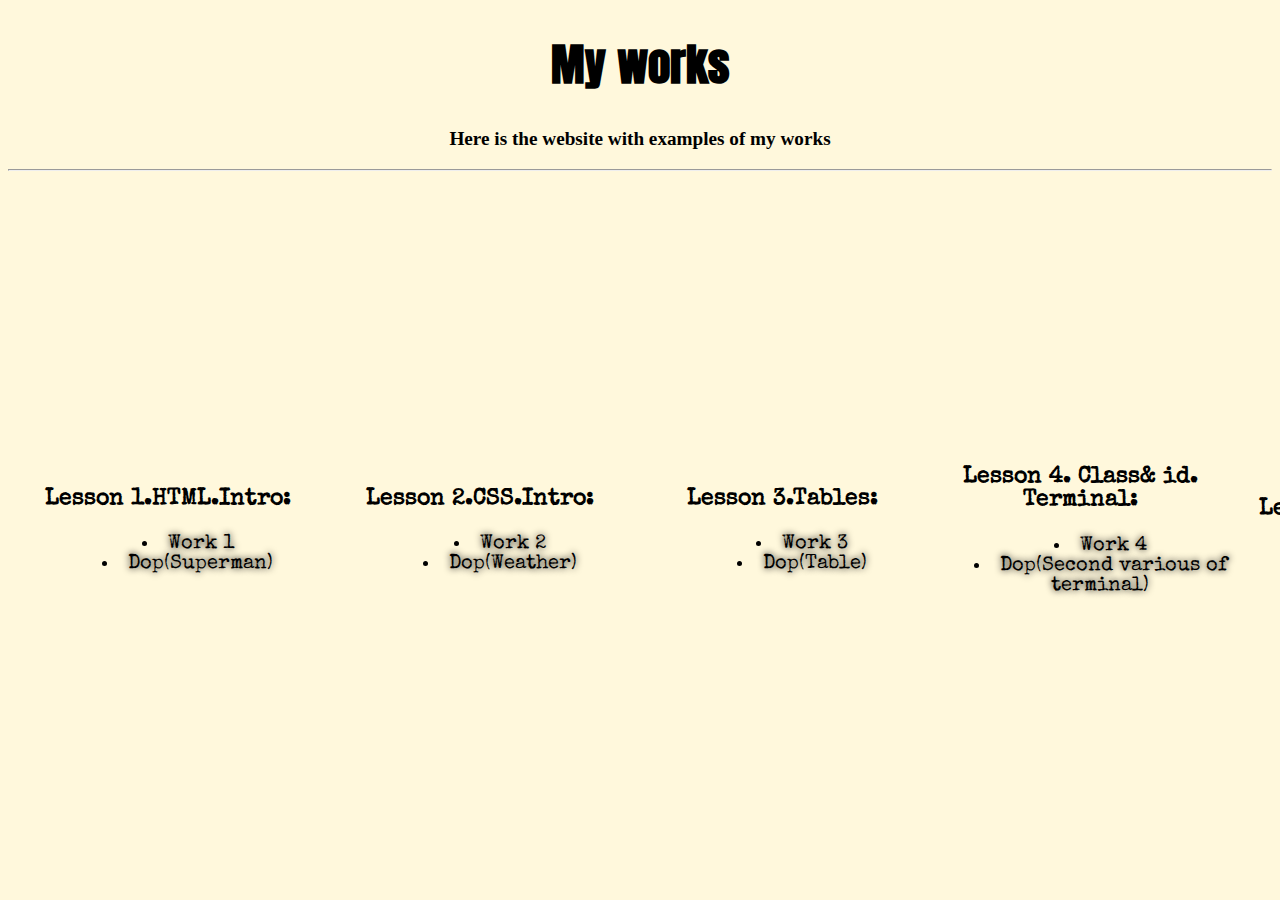
<file: index.html>
<!DOCTYPE html>
<html lang="en">
<head>
    <meta charset="UTF-8">
    <meta http-equiv="X-UA-Compatible" content="IE=edge">
    <meta name="viewport" content="width=device-width, initial-scale=1.0">
    <link rel="stylesheet" href="./style.css">
    <title>My work</title>
</head>
<body>
<h1 align="center" class="name">My works</h1>
<b><p align="center" class="name1">Here is the website with examples of my works</p></b>
<hr>
<table>
    <tr class="block">
        <td> <h3>Lesson 1.HTML.Intro: </h3> 
            <ul>
                <li><a href="./HTML INTRO/index.html" target="_blank">Work 1</a></li>
<li> <a href="./Ratushnyi Artem_dop/index.html" target="_blank">Dop(Superman)</li></a>
            </ul>  </td>
        <td> <h3>Lesson 2.CSS.Intro:</h3>  <ul>
            <li><a href="./CSS INTRO/index.html" target="_blank">Work 2</a></li>
            <li><a href="./Ratushnyi Artem_dop2/index.html" target="_blank">Dop(Weather) </li></a>

        </ul></td>
        <td> <h3>Lesson 3.Tables:</h3>  <ul>
            <li><a href="./TABLE INTRO/index1.html" target="_blank">Work 3</a></li> 
<li><a href="./Ratushnyi Artem_dop1/index.html" target="_blank">Dop(Table)</a>
        </ul></td>
        <td> <h3>Lesson 4. Class& id. Terminal:</h3> <ul>
            <li><a href="./Portfolio/index.html" target="_blank">Work 4</a></li>
            <li><a href="./table/index.html" target="_blank">Dop(Second various of terminal)</li></a>

        </ul> 
         </td>
         <td> <h3>Lesson 5. Command:</h3>
              <ul>
                 <li><a href="./job_1/index.html" target="_blank">Work 5</a></li>
             </ul>
         </td>
    </tr>
</table>
  
</body>
</html>
</file>
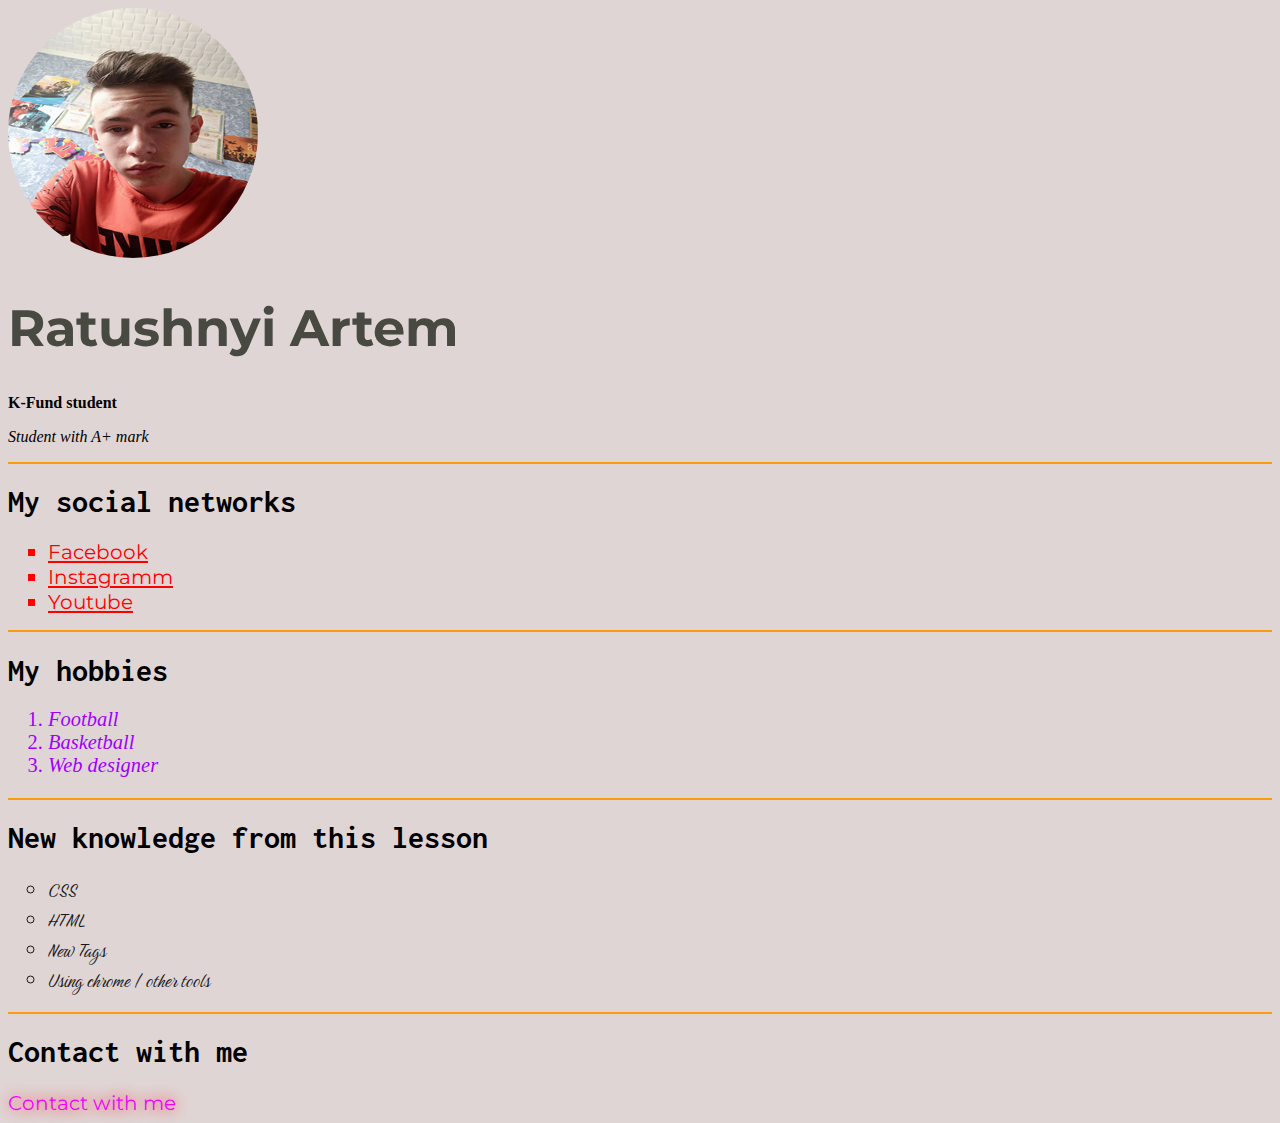
<file: CSS INTRO/index.html>
<!DOCTYPE html>
<html lang="en">
<head>
    <meta charset="UTF-8">
    <meta http-equiv="X-UA-Compatible" content="IE=edge">
    <meta name="viewport" content="width=f, initial-scale=1.0">
    <link rel="preconnect" href="https://fonts.googleapis.com">
<link rel="preconnect" href="https://fonts.gstatic.com" crossorigin>
<link href="https://fonts.googleapis.com/css2?family=Montserrat:ital@1&display=swap" rel="stylesheet">
    <link rel="stylesheet" href="./style.css">
    <title>Lesson2</title>
</head>
<body>
<img  src="image/Без имени-7.jpg" alt="">
<h1 class="name">Ratushnyi Artem</h1>
<b>K-Fund student<p></b></p>
<em>Student with A+ mark<p></em></p>
<hr>
<h1 class="name2">My social networks</h1>
<ul type="square">
<a href="https://www.facebook.com/profile.php?id=100009076446295" target="_blank"><li>Facebook</li></a>
<a href="https://www.instagram.com/artem_ratushny17/?hl=ru" target="_blank"><li>Instagramm</li></a>
<a href="https://www.youtube.com/channel/UCEVa6feKp5A8rQ0x9EsjMxQ" target="_blank"><li>Youtube</li></a>
</ul>
<hr>
<h1 class="name2">My hobbies</h1>
<ol>
    <em><li>Football</em></li>
    <em><li>Basketball</em></li>
    <em><li>Web designer</em></li>
</ol>
<hr>
<h1 class="name2">New knowledge from this lesson</h1>
<ul type="circle">
 <li class="front">CSS</li> 
 <li class="front">HTML</li>
 <li class="front">New Tags</li>
 <li class="front">Using chrome / other tools</li> 
</ul>
<hr>
<h1 class="name2">Contact with me</h1>
<a class="inst" href="https://t.me/artem_ratushny17" target="_blank">Contact with me</a>

</body>
</html>
</file>
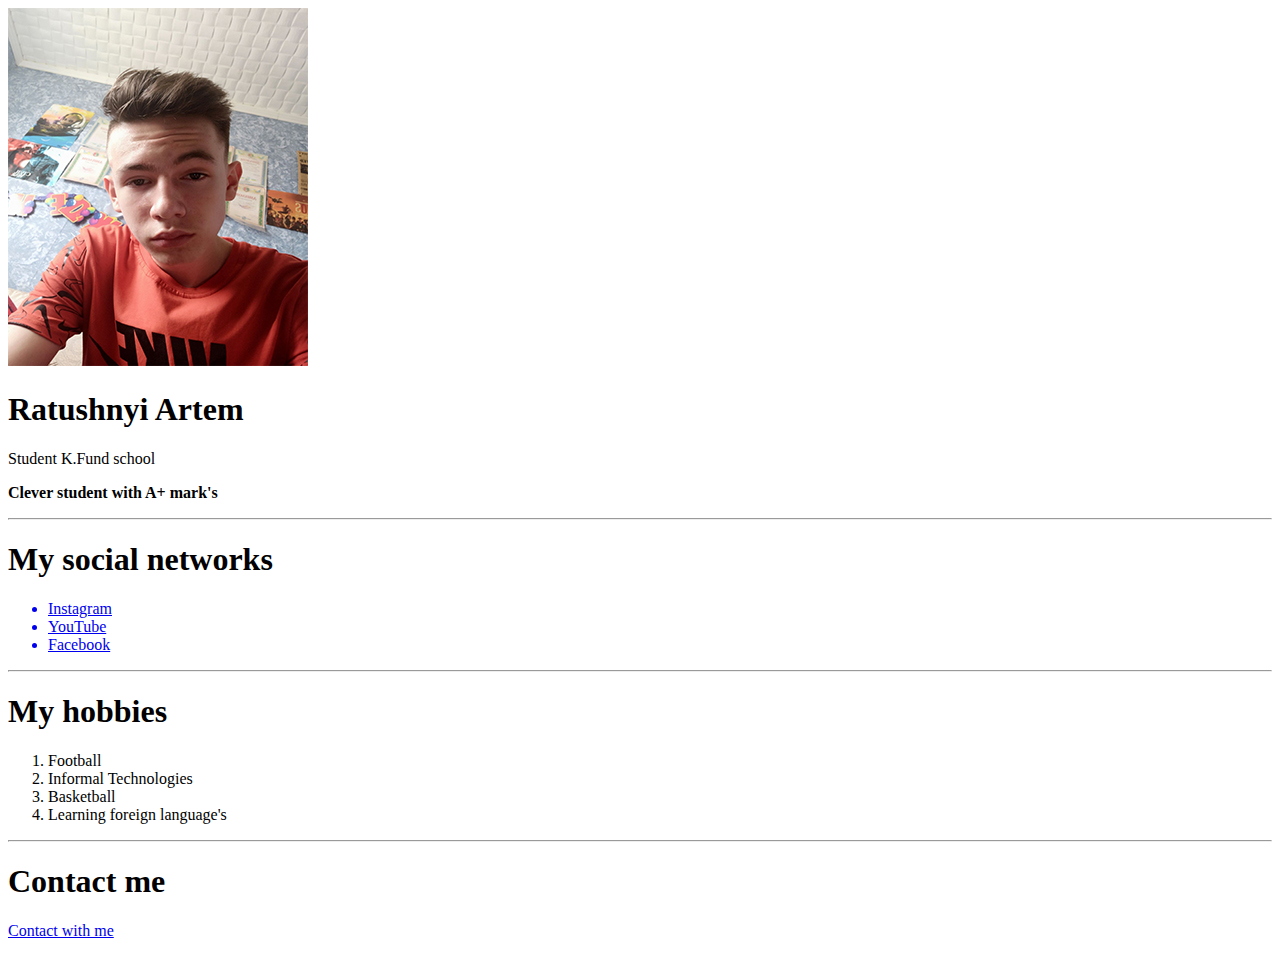
<file: HTML INTRO/index.html>
<!DOCTYPE html>
<html lang="en">
<head>
    <meta charset="UTF-8">
    <meta http-equiv="X-UA-Compatible" content="IE=edge">
    <meta name="viewport" content="width=device-width, initial-scale=1.0">
    <link rel="stylesheet" href="">
    <title>Lesson 1</title>
</head>
<body>
<img src="image/Без имени-7.jpg" alt="">
<h1>Ratushnyi Artem</h1> 
<p>Student K.Fund school</p>
<p><b>Clever student with A+ mark's</b></p>
<hr>
<b><h1>My social networks</h1></b>
<ul>
<a href="https://www.instagram.com/artem_ratushny17/?hl=ru"><li>Instagram</li></a>
<a href="https://www.youtube.com/channel/UCEVa6feKp5A8rQ0x9EsjMxQ"><li>YouTube</li></a>
<a href="https://www.facebook.com/profile.php?id=100009076446295"><li>Facebook</li></a>
</ul>
<hr>
<h1>My hobbies</h1>
<ol>
<li>Football</li>
<li>Informal Technologies</li>
<li>Basketball</li>
<li>Learning foreign language's</li>
</ol>
<hr>
<h1>Contact me</h1>
<a href="https://t.me/artem_ratushny17"><p>Contact with me</p></a>
</body>
</html>
</file>
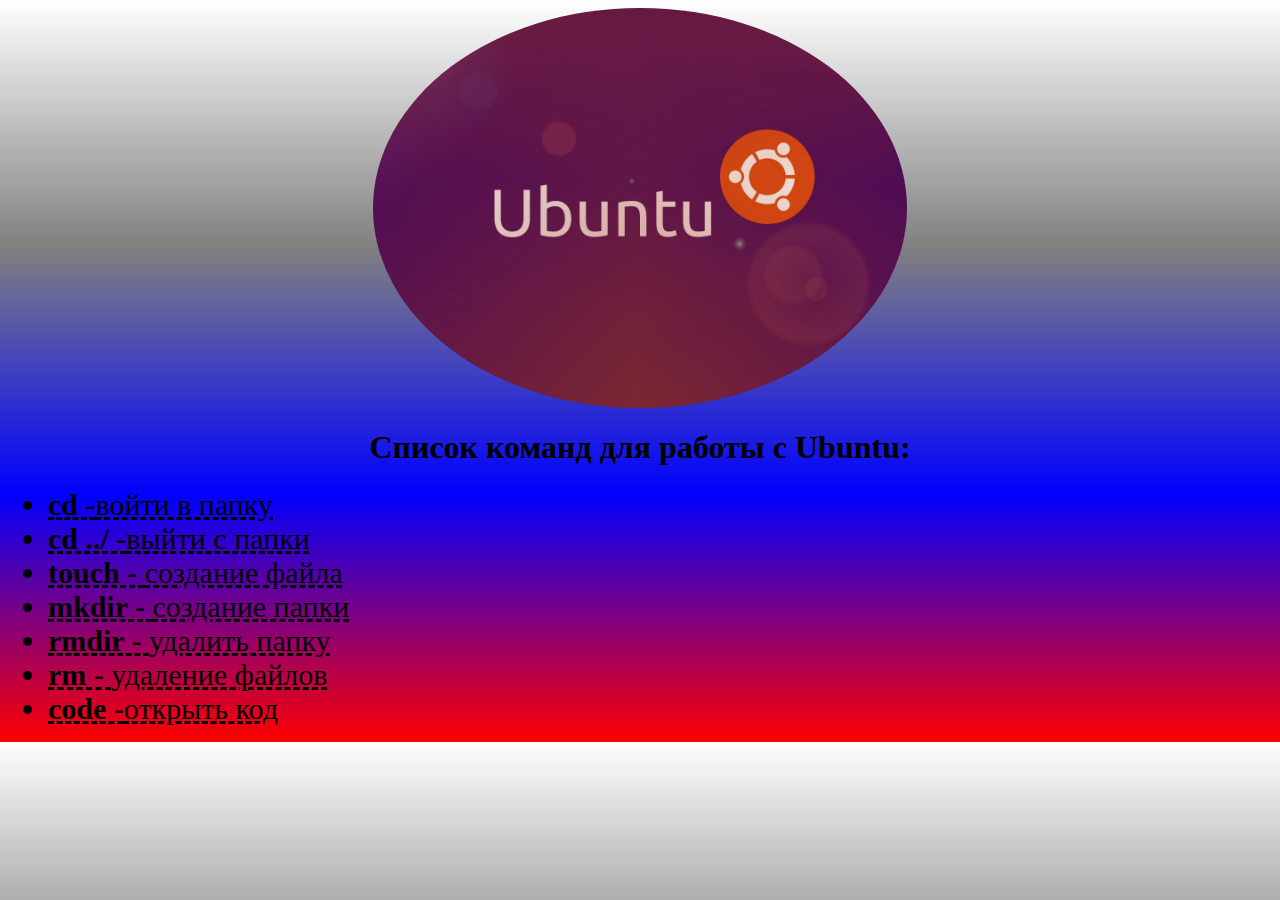
<file: job_1/index.html>
<!DOCTYPE html>
<html lang="en">
<head>
    <meta charset="UTF-8">
    <meta http-equiv="X-UA-Compatible" content="IE=edge">
    <meta name="viewport" content="width=device-width, initial-scale=1.0">
    <link rel="stylesheet" href="./style.css">
    <link rel="icon" href="./image/Tux.svg.png">
    <title>Document</title>
</head>
<body>
   <img align="center" src="./image/ubuntu.jpg" alt=""> 
<h1 align=center>Список команд для работы с Ubuntu:</h1>
<ul>
    <li><b>cd -</b>войти в папку</li>
    <li><b>cd ../ -</b>выйти с папки</li>
    <li><b>touch - </b>создание файла</li>
    <li><b> mkdir - </b>создание папки</li>
    <li><b>rmdir - </b>удалить папку</li>
    <li><b>rm - </b>удаление файлов</li>
    <li><b>code -</b>открыть код</li>
</ul>
</body>
</html>
</file>
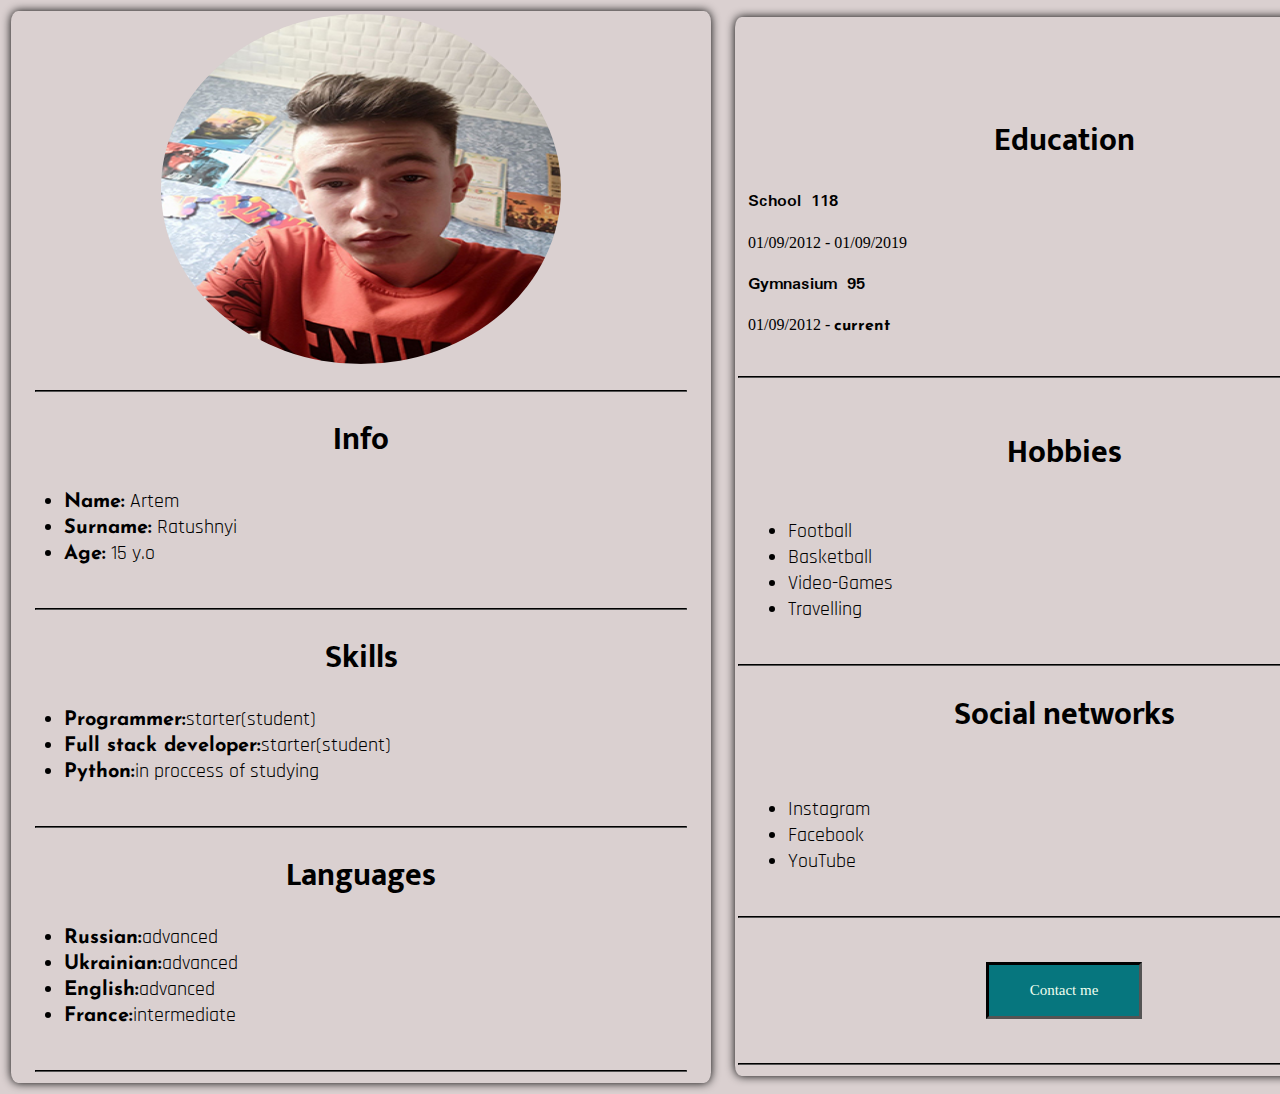
<file: Portfolio/index.html>
<!DOCTYPE html>
<html lang="en">
<head>
    <meta charset="UTF-8">
    <meta http-equiv="X-UA-Compatible" content="IE=edge">
    <meta name="viewport" content="width=device-width, initial-scale=1.0">
    <link rel="stylesheet" href="./style.css">
    <title>Document</title>
</head>
<body>
<table border="0">
<tr rowspan="4">
    <td>
<table border="2" class="start"> 
    <tr>

 
<td class="trc">
<img align="center" src="./Image/Без имени-7.jpg" alt="">
<br>
<hr>



    
        <h1 align="center">Info</h1>
<ul>
<li><b>Name:</b> Artem</li>
<li><b>Surname:</b> Ratushnyi</li>
<li><b>Age:</b> 15 y.o</li>
                        </ul>
                        <br>
                        <hr>
    


                        
                          
                                 <h1 align="center">Skills</h1>
                        <ul>
                         <li><b>Programmer:</b>starter(student)</li>
                        <li><b>Full stack developer:</b>starter(student)</li>
                        <li><b>Python:</b>in proccess of studying</li>
                        </ul>
                        <br>
                        <hr>
                            
                        
                        
                            
                                <h1 align="center">Languages</h1>
                        <ul>
                        <li><b>Russian:</b>advanced</li>
                        <li><b>Ukrainian:</b>advanced</li>
                        <li><b>English:</b>advanced</li>
                        <li><b>France:</b>intermediate</li>
                        </ul>
                        <br>
                        <hr>
                    
                            
                        </td>
                           </tr>
                       
                        
                        
                        
                        
                        

                        
              
                        
                    </tr>
                </table>
            </td>
            <td>
                <table border="2" class="end">
                    <tr>
                        <td class="find">
                            <br>
                            <br>
                            <br>
                            <br>
                            
                            <h1 align="center" class="front">Education</h1>
<h3>School 118</h3>
 <p class="date">01/09/2012 - 01/09/2019</p>
<h3>Gymnasium 95</h3>
<p class="date">01/09/2012 - <b>current</b></p>
<br>
<hr>
<br>
<h1 align="center">Hobbies</h1>
<ul>
    <br>
    <li>Football</li>
    <li>Basketball</li>
    <li>Video-Games</li>
    <li>Travelling</li>
</ul>
<br>
<hr>
<h1 align="center">Social networks</h1>
<br>
<ul>
    <li>Instagram</li>
    <li>Facebook</li>
    <li>YouTube</li>
</ul>
<br>
<hr>
<br>
<br>
<a href="https://t.me/artem_ratushny17" target="_blank" class="gog"><p>Contact me</p></a>
<br>
<br>
 <hr>                           
                        </td>
                    </tr>
                </table>
            </td>
        </tr>
    </table>
</body>
</html>
</file>
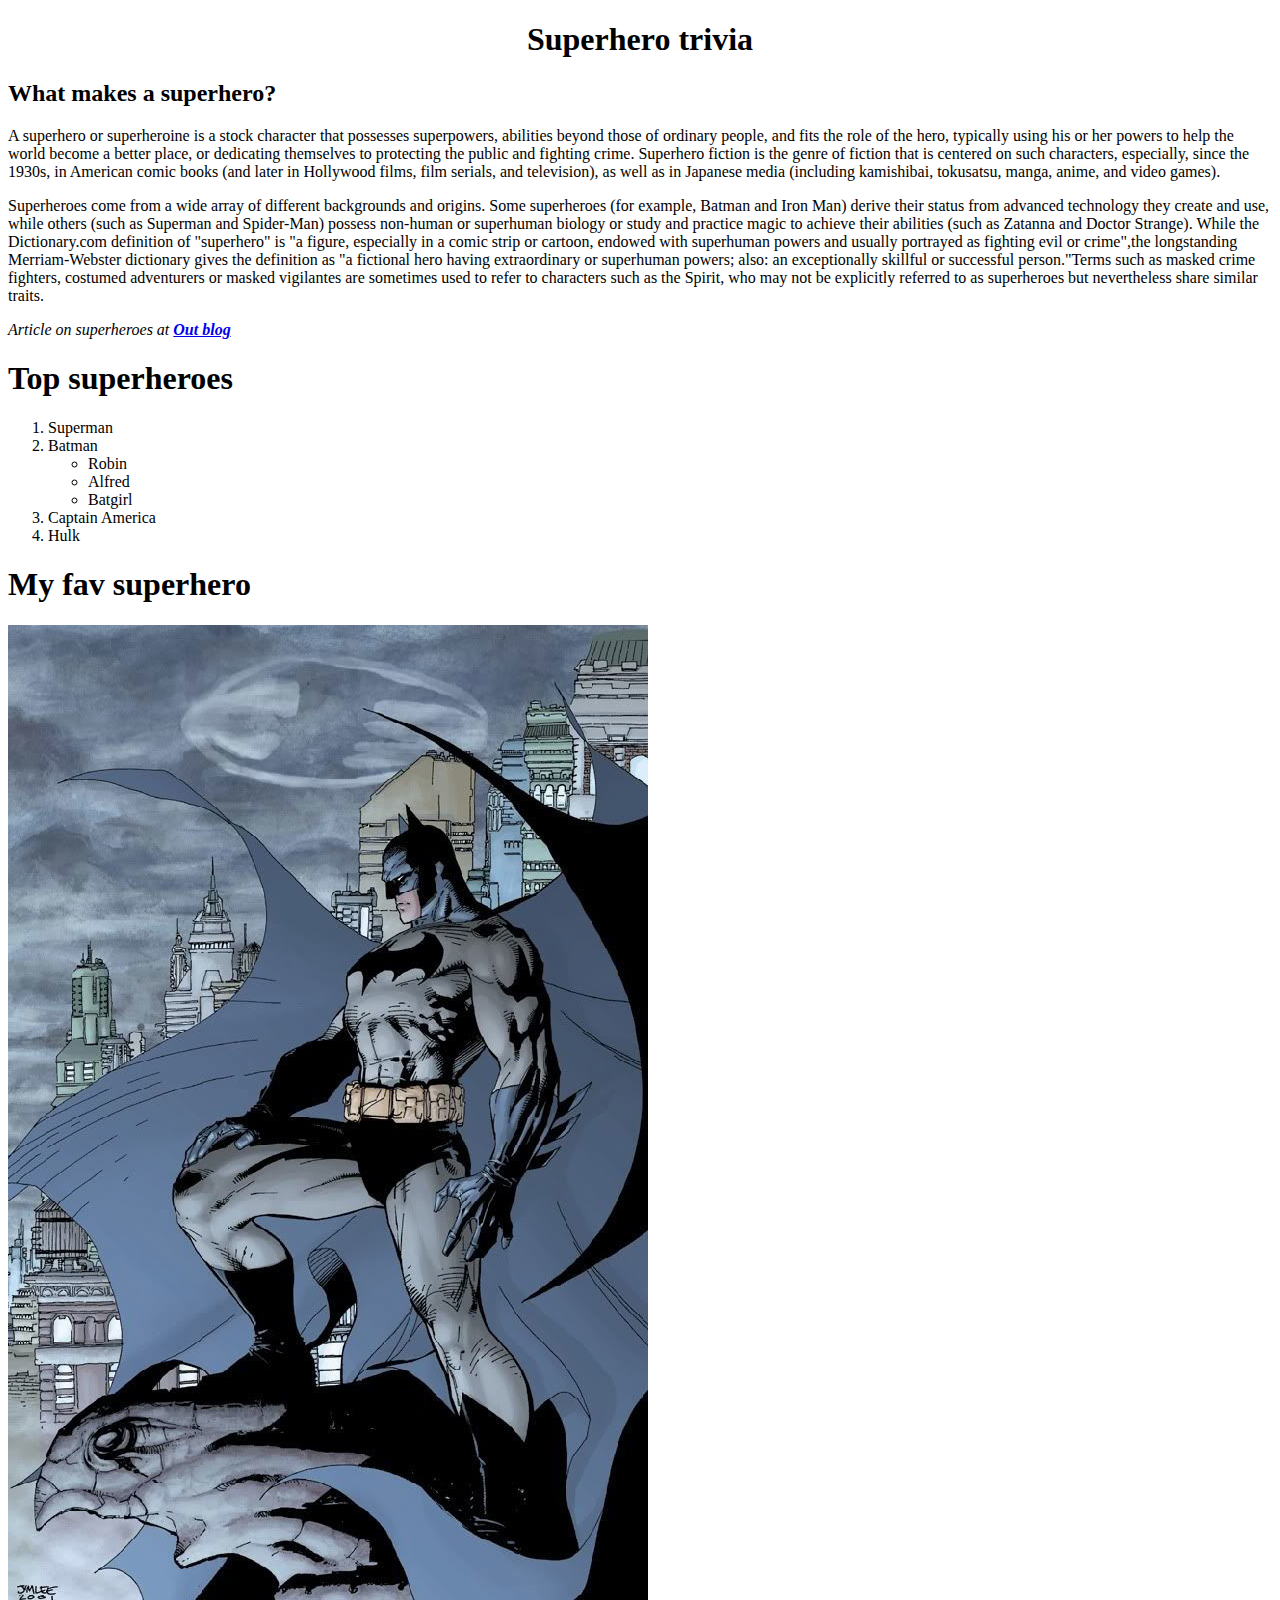
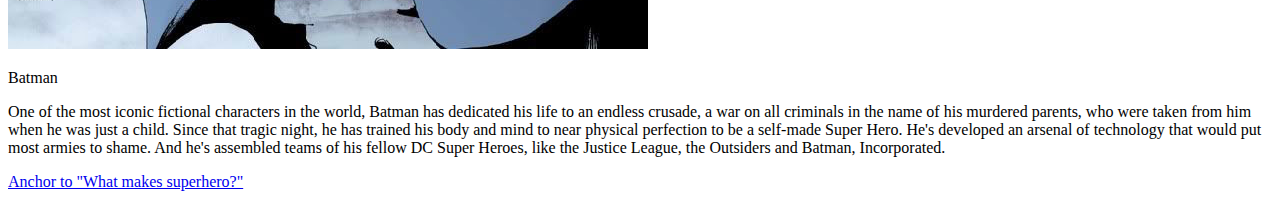
<file: Ratushnyi Artem_dop/index.html>
<!DOCTYPE html>
<html lang="en">
<head>
    <meta charset="UTF-8">
    <meta http-equiv="X-UA-Compatible" content="IE=edge">
    <meta name="viewport" content="width=device-width, initial-scale=1.0">
    <title>Dop1</title>
</head>
<body>
<h1 align="center">Superhero trivia</h1>
<h2>What makes a superhero?</h2>
<p>A superhero or superheroine is a stock character that possesses superpowers, abilities beyond those of ordinary people, and fits the role of the hero, typically using his or her powers to help the world become a better place, or dedicating themselves to protecting the public and fighting crime. Superhero fiction is the genre of fiction that is centered on such characters, especially, since the 1930s, in American comic books (and later in Hollywood films, film serials, and television), as well as in Japanese media (including kamishibai, tokusatsu, manga, anime, and video games).</p>
<p>Superheroes come from a wide array of different backgrounds and origins. Some superheroes (for example, Batman and Iron Man) derive their status from advanced technology they create and use, while others (such as Superman and Spider-Man) possess non-human or superhuman biology or study and practice magic to achieve their abilities (such as Zatanna and Doctor Strange). While the Dictionary.com definition of "superhero" is "a figure, especially in a comic strip or cartoon, endowed with superhuman powers and usually portrayed as fighting evil or crime",the longstanding Merriam-Webster dictionary gives the definition as "a fictional hero having extraordinary or superhuman powers; also: an exceptionally skillful or successful person."Terms such as masked crime fighters, costumed adventurers or masked vigilantes are sometimes used to refer to characters such as the Spirit, who may not be explicitly referred to as superheroes but nevertheless share similar traits.</p>
<p><em>Article on superheroes at <a href="https://en.wikipedia.org/wiki/Superhero"><b>Out blog</b> </em></a></p>
<h1>Top superheroes</h1>
<ol>
<li>Superman</li>
<li>Batman</li><ul>
<li>Robin</li>
<li>Alfred</li>
<li>Batgirl</li>    
</ul>
<li>Captain America</li>
<li>Hulk</li>
</ol>
<h1>My fav superhero</h1>
<img src="./image/Batman_Jim_Lee.jpg" alt="">
<p>Batman</p>
<p>One of the most iconic fictional characters in the world, Batman has dedicated his life to an endless crusade, a war on all criminals in the name of his murdered parents, who were taken from him when he was just a child. Since that tragic night, he has trained his body and mind to near physical perfection to be a self-made Super Hero. He's developed an arsenal of technology that would put most armies to shame. And he's assembled teams of his fellow DC Super Heroes, like the Justice League, the Outsiders and Batman, Incorporated.</p>
<p><a href="https://www.dccomics.com/characters/batman">Anchor to "What makes superhero?"</a></p>
</body>
</html>
</file>
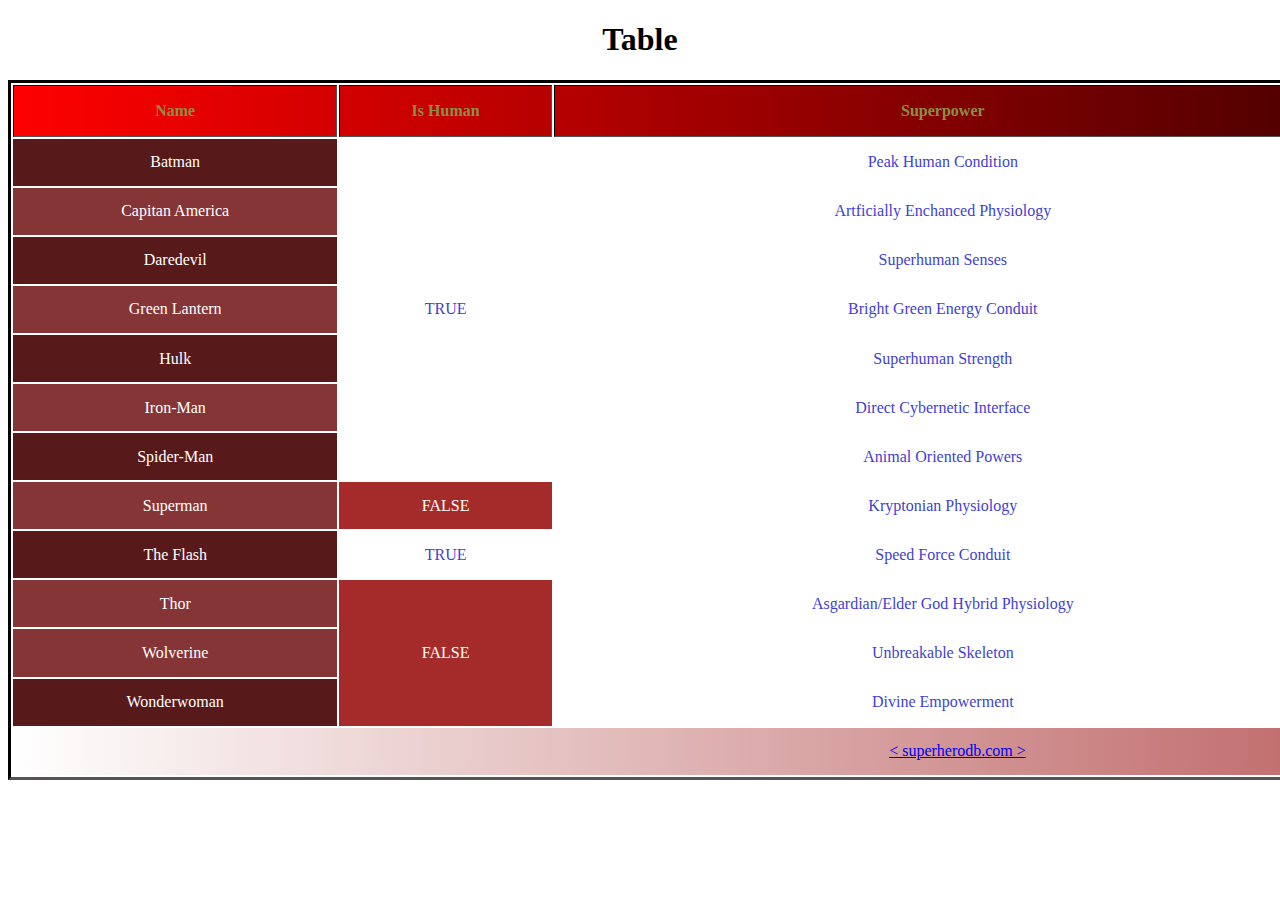
<file: Ratushnyi Artem_dop1/index.html>
<!DOCTYPE html>
<html lang="en">
<head>
    <meta charset="UTF-8">
    <meta http-equiv="X-UA-Compatible" content="IE=edge">
    <meta name="viewport" content="width=device-width, initial-scale=1.0">
    <title>Table</title>
    <link rel="stylesheet" href="./style.css">
</head>
<body>
<h1 align="center">Table</h1>
<table border="2">
<tr class="head">
    <th>Name</th>
    <th>Is Human</th>
    <th>Superpower</th>
    <th>Intelligence</th>
    <th>Strength</th>
    <th>Speed</th>
</tr>
<tr>
<td class="name">Batman</td>
<td rowspan="7">TRUE</td>
<td>Peak Human Condition</td>
<td class="fail">100</td>
<td>30</td>
<td>25</td>
</tr>
<tr>
<td class="name1">Capitan America</td>
<td>Artficially Enchanced Physiology</td>
<td>90</td>
<td>35</td>
<td>45</td>
</tr>
<tr>
<td class="name">Daredevil</td>
<td>Superhuman Senses</td>
<td>90</td>
<td>15</td>
<td>35</td>
</tr>
<tr>
<td class="name1">Green Lantern</td>
<td>Bright Green Energy Conduit</td>
<td>80</td>
<td class="fail">100</td>
<td class="fail">100</td>
</tr>
<tr>
<td class="name">Hulk</td>
<td>Superhuman Strength</td>
<td>60</td>
<td class="fail">100</td>
<td>85</td>
</tr>
<tr>
<td class="name1">Iron-Man</td>
<td>Direct Cybernetic Interface</td>
<td class="fail">100</td>
<td>85</td>
<td>70</td>
</tr>
<tr>
<td class="name">Spider-Man</td>
<td>Animal Oriented Powers</td>
<td>95</td>
<td>55</td>
<td>65</td>
</tr>
<tr>
<td class="name1">Superman</td>
<td class="fail">FALSE</td>
<td>Kryptonian Physiology</td>
<td>95</td>
<td class="fail">100</td>
<td class="fail">100</td>
</tr>
<tr>
<td class="name">The Flash</td>
<td>TRUE</td>
<td>Speed Force Conduit</td>
<td>95</td>
<td>50</td>
<td class="fail">100</td>
</tr>
<tr>
<td class="name1">Thor</td>
<td rowspan="3" class="fail">FALSE</td>
<td>Asgardian/Elder God Hybrid Physiology</td>
<td>80</td>
<td class="fail">100</td>
<td class="fail">100</td>
</tr>
<tr>
<td class="name1">Wolverine</td>
<td>Unbreakable Skeleton</td>
<td>80</td>
<td>40</td>
<td>40</td>
</tr>
<tr>
<td class="name">Wonderwoman</td>
<td>Divine Empowerment</td>
<td>90</td>
<td class="fail">100</td>
<td class="fail">100</td>
</tr>
<tr>
    <td class="intro" colspan="9"> <a href="https://www.superherodb.com/" target="_blank"> < superherodb.com ></a>
    </td>
</tr>
</table>  
</body>
</html>
</file>
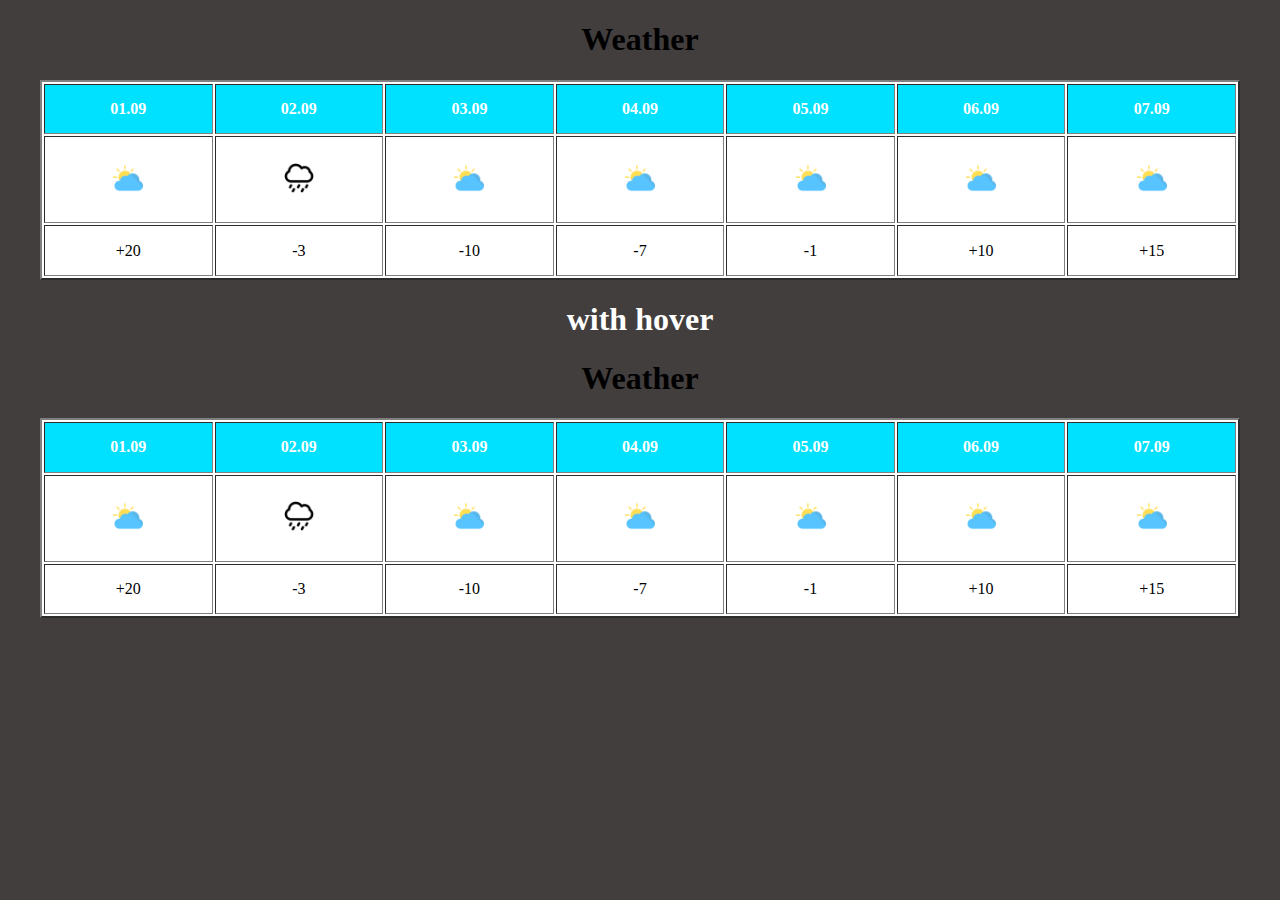
<file: Ratushnyi Artem_dop2/index.html>
<!DOCTYPE html>
<html lang="en">
<head>
    <meta charset="UTF-8">
    <meta http-equiv="X-UA-Compatible" content="IE=edge">
    <meta name="viewport" content="width=device-width, initial-scale=1.0">
    <title>Weather</title>
    <link rel="stylesheet" href="./style.css">
</head>
<body>
    <h1 align="center">Weather</h1>
    <table border="2">
        <tr>
        <th>01.09</th>
        <th>02.09</th>
        <th>03.09</th>
        <th>04.09</th>
        <th>05.09</th>
        <th>06.09</th>
        <th>07.09</th>    
        </tr>
        <tr>
            <td><img src="./Image/164806.png" alt=""></td>
            <td><img src="./Image/116251.png" alt=""></td>
            <td><img src="./Image/164806.png" alt=""></td>
            <td><img src="./Image/164806.png" alt=""></td>
            <td><img src="./Image/164806.png" alt=""></td>
            <td><img src="./Image/164806.png" alt=""></td>
            <td><img src="./Image/164806.png" alt=""></td>
        </tr>
        <tr>
            <td>+20</td>
            <td>-3</td>
            <td>-10</td>
            <td>-7</td>
            <td>-1</td>
            <td>+10</td>
            <td>+15</td>
        </tr>
    </table>
    <h1 align="center" class="new">with hover</h1>
    <h1 align="center">Weather</h1>
    <table border="2">
        <tr class="hover">
        <th>01.09</th>
        <th>02.09</th>
        <th>03.09</th>
        <th>04.09</th>
        <th>05.09</th>
        <th>06.09</th>
        <th>07.09</th>    
        </tr>
        <tr class="hover">
            <td><img src="./Image/164806.png" alt=""></td>
            <td><img src="./Image/116251.png" alt=""></td>
            <td><img src="./Image/164806.png" alt=""></td>
            <td><img src="./Image/164806.png" alt=""></td>
            <td class="img_5"><img src="./Image/164806.png" alt=""></td>
            <td><img src="./Image/164806.png" alt=""></td>
            <td><img src="./Image/164806.png" alt=""></td>
        </tr>
        <tr>
            <td>+20</td>
            <td>-3</td>
            <td>-10</td>
            <td>-7</td>
            <td>-1</td>
            <td>+10</td>
            <td>+15</td>
        </tr>
    </table>

</body>
</html>
</file>
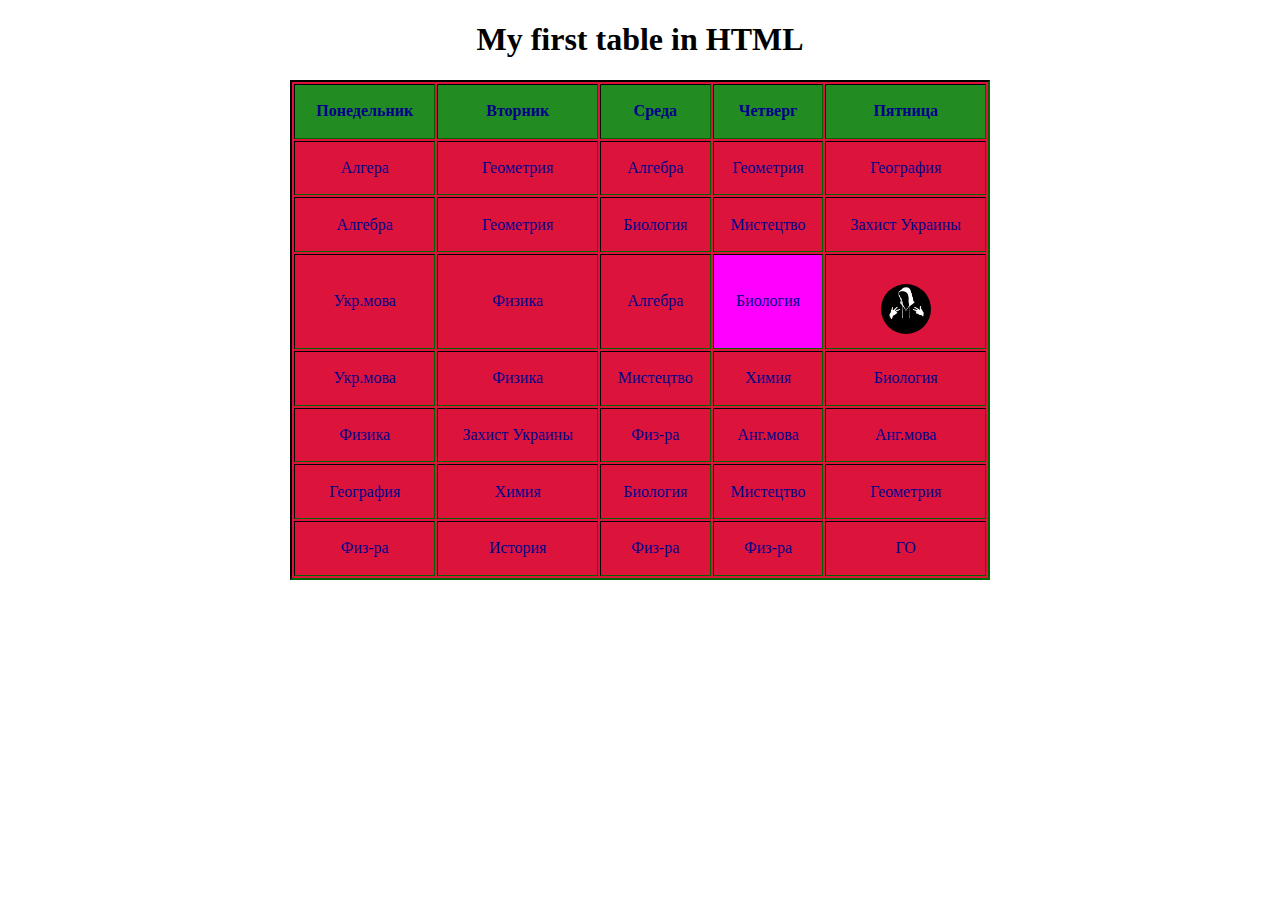
<file: TABLE INTRO/index.html>
<!DOCTYPE html>
<html lang="en">
<head>
    <meta charset="UTF-8">
    <meta http-equiv="X-UA-Compatible" content="IE=edge">
    <meta name="viewport" content="width=device-width, initial-scale=1.0">
    <title>Table</title>
    <link rel="stylesheet" href="./style.css">
</head>
<body> 
    <h1 align="center">My first table in HTML </h1>
    <table border="2">
        <tr class="head">
           <th>Понедельник</th>
           <th>Вторник</th>
           <th>Среда</th>
           <th>Четверг</th>
           <th>Пятница</th>
        </tr>
        

        
    <tr>
        <td>Алгера</td>
        <td>Геометрия</td>
        <td>Алгебра</td>
        <td>Геометрия</td>
        <td>География</td>
    </tr>
    <tr>
        <td>Алгебра</td>
        <td>Геометрия</td>
        <td>Биология</td>
        <td>Мистецтво</td>
        <td>Захист Украины</td>
    </tr>
    <tr>
        <td>Укр.мова</td>
        <td>Физика</td>
        <td>Алгебра</td>
        <td class="lesson">Биология</td>
        <td><img src="./image/avatarko_anonim.jpg" alt=""></td>
    </tr>
    <tr>
        <td>Укр.мова</td>
        <td>Физика</td>
        <td>Мистецтво</td>
        <td>Химия</td>
        <td>Биология</td>
    </tr>
    <tr>
        <td>Физика</td>
        <td>Захист Украины</td>
        <td>Физ-ра</td>
        <td>Анг.мова</td>
        <td>Анг.мова</td>
    </tr>
    <tr>
        <td>География</td>
        <td>Химия</td>
        <td>Биология</td>
        <td>Мистецтво</td>
        <td>Геометрия</td>
    </tr>
    <tr>
        <td>Физ-ра</td>
        <td>История</td>
        <td>Физ-ра</td>
        <td>Физ-ра</td>
        <td>ГО</td>
    </tr>
    </table>
    
</body>
</html>
</file>
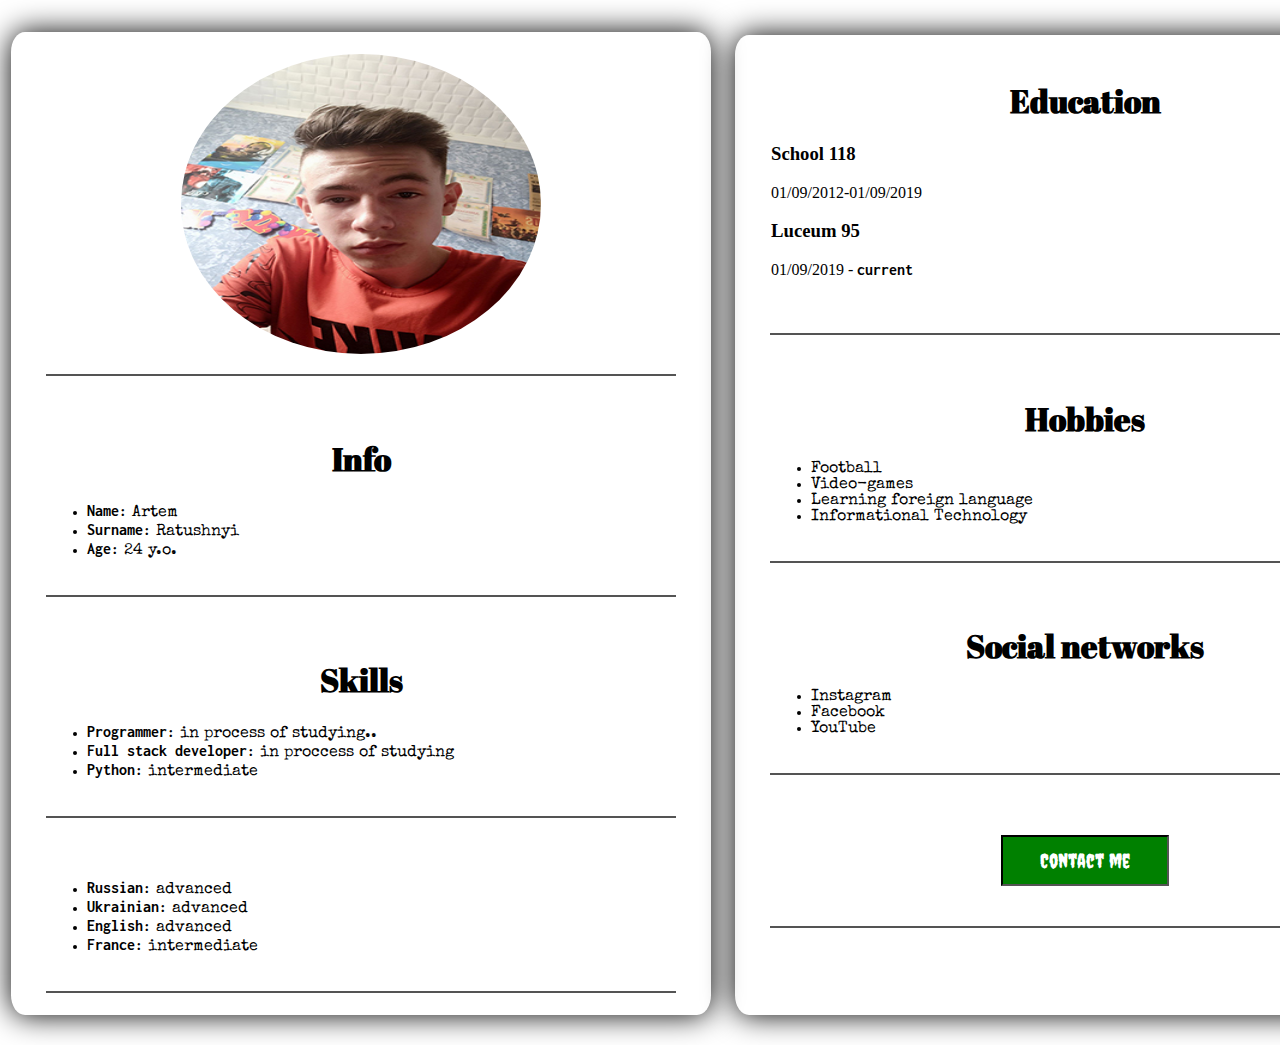
<file: table/index.html>
<!DOCTYPE html>
<html lang="en">
<head>
    <meta charset="UTF-8">
    <meta http-equiv="X-UA-Compatible" content="IE=edge">
    <meta name="viewport" content="width=device-width, initial-scale=1.0">
    <link rel="stylesheet" href="./style.css">
    <title>Document</title>
</head>
<body>
   <table class="fro">
       <tr>
           <td>
               
               <table border="2" class="crg"> 
                   <tr class="vov">
                       <td class="lol">
                           <img align="center" src="./image/Без имени-7.jpg" alt=""></td>
                   </tr>
                   <tr class="vov">
                       <td class="lol">
                        <h1 align="center">Info</h1>
                        <ul>
                            <li><b>Name:</b> Artem</li>
                            <li><b>Surname:</b> Ratushnyi</li>
                            <li><b>Age:</b> 24 y.o.</li>
                        </ul>
                       </td>
                   </tr>
                   <tr class="vov">
                       <td class="lol">
<h1 align="center">Skills</h1>
<ul>
    <li><b>Programmer:</b> in process of studying..</li>
    <li><b>Full stack developer:</b> in proccess of studying</li>
    <li><b>Python:</b> intermediate</li>
</ul>
                       </td>
                   </tr>
                   <tr class="vov">
                       <td class="lol">
<h1 align="center"></h1>
<ul>
    <li><b>Russian:</b> advanced</li>
<li><b>Ukrainian:</b> advanced</li>
<li><b>English:</b> advanced</li>
<li><b>France:</b> intermediate</li></ul>
                       </td>
                   </tr>
               </table>
           </td>
           <td>
               <table border="2" class="main">
                   
                   <tr class="vov">
                       
                       <td class="lol">
                           <h1 align="center">Education</h1>
                           <h3>School 118</h3>
                           <p>01/09/2012-01/09/2019</p>
                           <h3>Luceum 95</h3>
                           <p>01/09/2019 - <b>current</b></p>
<br>
                       </td>
                    </tr>
                  <tr class="vov"> 
                      <td class="lol">
<h1 align="center">Hobbies</h1>
<ul>
    <li>Football</li>
    <li>Video-games</li>
    <li>Learning foreign language</li>
    <li>Informational Technology</li>
</ul>
                  </td>
  
                  </tr>
                  <tr class="vov">
                      <td class="lol">
<h1 align="center">Social networks</h1>
<ul>
    <li> <a href="https://www.instagram.com/artem_ratushny17/?hl=ru" class="inter" target="_blank">Instagram</a> </li>
    <li> <a href="https://www.facebook.com/profile.php?id=100009076446295" class="inter" target="_blank">Facebook</a> </li>
    <li> <a href="https://www.youtube.com/channel/UCEVa6feKp5A8rQ0x9EsjMxQ" class="inter" target="_blank">YouTube</a> </li>
</ul>
                      </td>
                  </tr>
                  <tr class="vov">
                      <td class="lol">
                          <div class="block">
                              <a href="https://t.me/artem_ratushny17" class="cont" target="_blank">Contact me</a>
                          </div>
                          
                          

                      </td>
                      
                      
                  </tr>
                

                  

               </table>
           </td>
       </tr>

   </table>
</body>
</html>
</file>
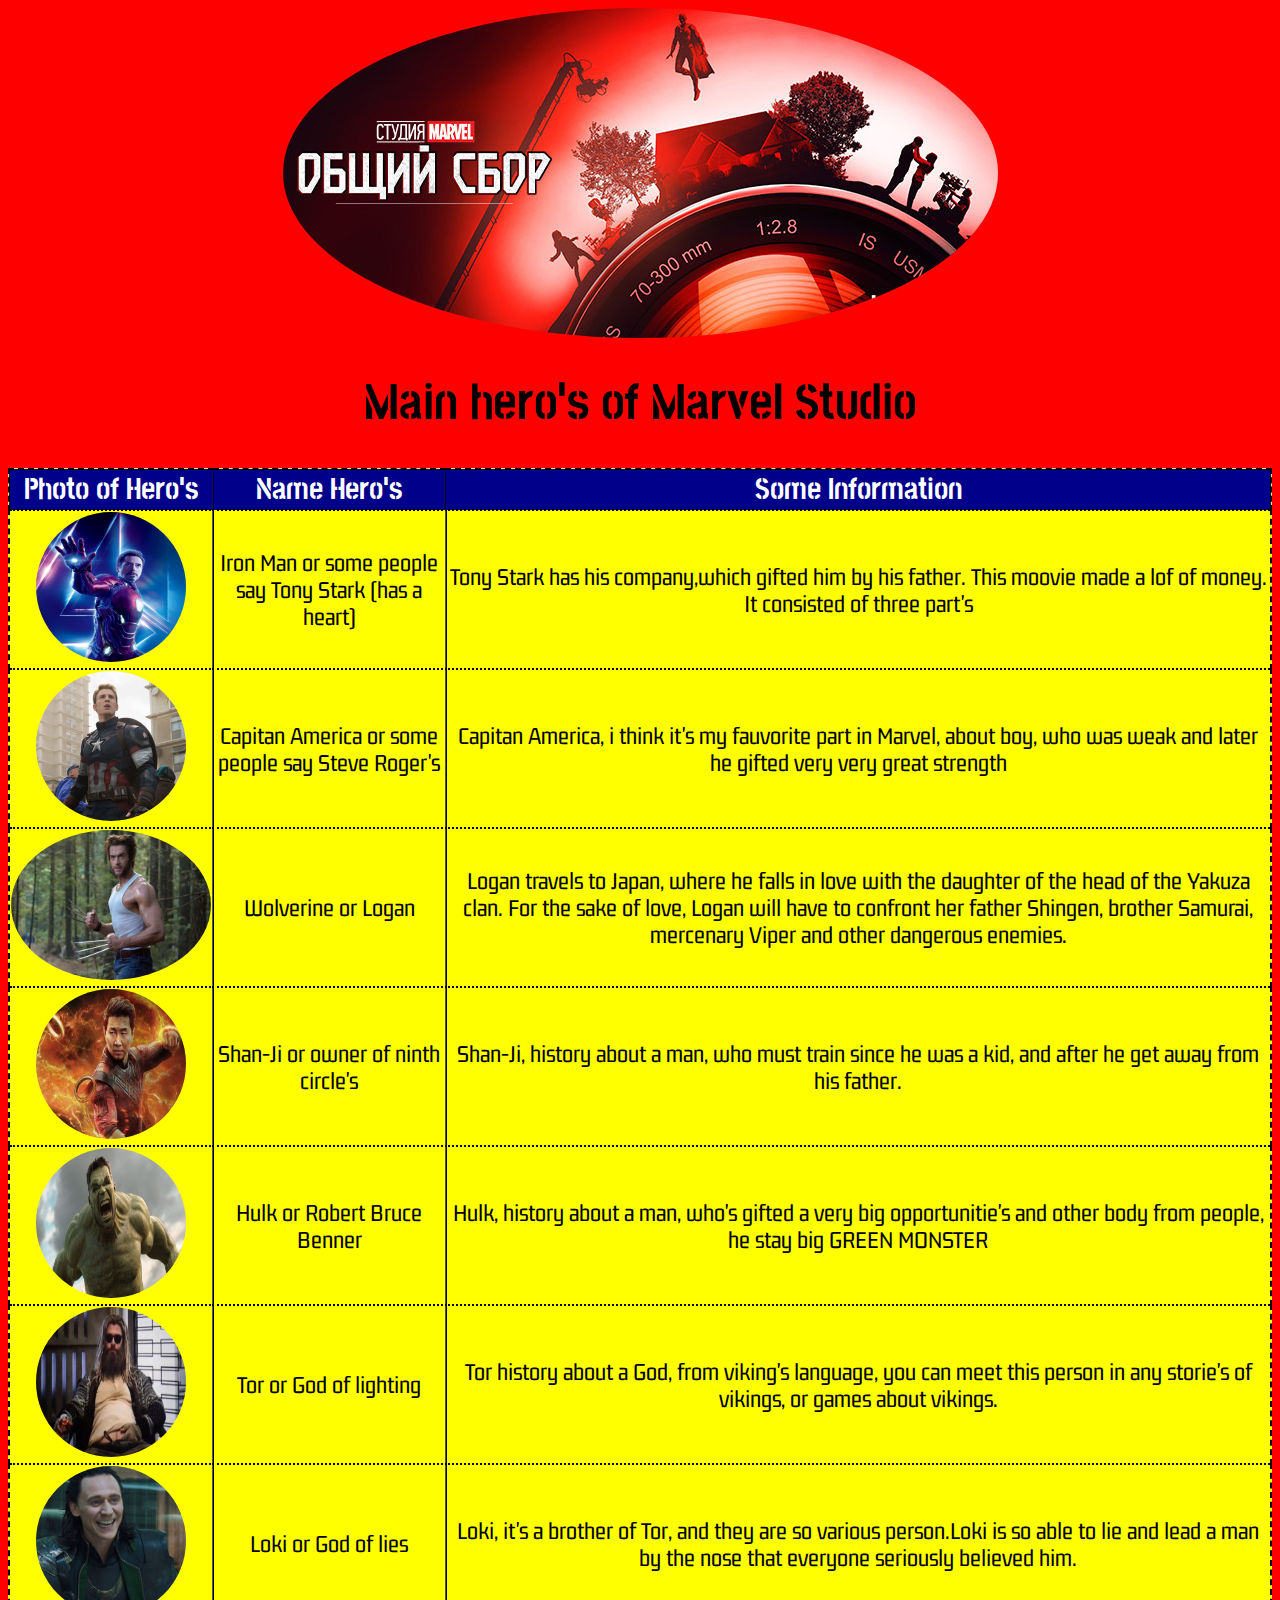
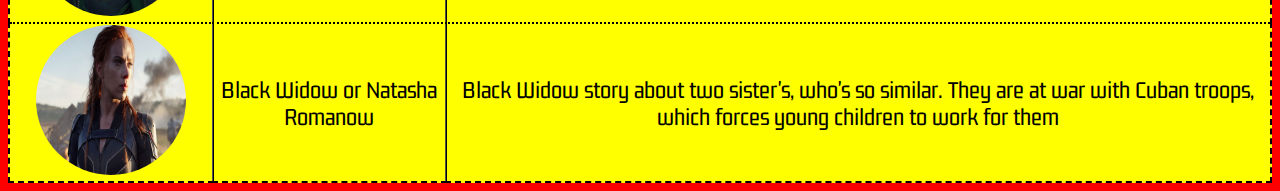
<file: TABLE INTRO/index1.html>
<!DOCTYPE html>
<html lang="en">
<head>
    <meta charset="UTF-8">
    <meta http-equiv="X-UA-Compatible" content="IE=edge">
    <meta name="viewport" content="width=device-width, initial-scale=1.0">
    <title>Marvels Avengers</title>
    <link rel="stylesheet" href="./style1.css">
</head>
<body>
<img src="./image/poster.jpg" alt=""
class="poster"> 
<h1 align="center">Main hero's of Marvel Studio</h1>
<table border="2">
<tr class="head">
<th>Photo of Hero's</th>
<th>Name Hero's</th>
<th>Some Information</th>   
</tr>
<tr>
<td><img src="./image/Iron_Man_AIW_Profile.jpg" alt="" class="iron"></td>
<td>Iron Man or some people say Tony Stark (has a heart)</td>
<td>Tony Stark has his company,which gifted him by his father. This moovie made a lof of money. It consisted of three part's</td>
</tr>
<tr>
<td><img src="./image/05e3798f461046b8199d5539141ea7ac.jpg" alt="" class="capitan"></td>
<td>Capitan America or some people say Steve Roger's</td>
<td>Capitan America, i think it's my fauvorite part in Marvel, about boy, who was weak and later he gifted very very great strength</td>
</tr>
<tr>
<td><img src="./image/445961.1200xp.jpg" alt="" class="wolverine"></td>
<td>Wolverine or Logan</td>
<td>Logan travels to Japan, where he falls in love with the daughter of the head of the Yakuza clan. For the sake of love, Logan will have to confront her father Shingen, brother Samurai, mercenary Viper and other dangerous enemies.</td>
</tr>
<tr>
<td><img src="./image/D046B72E-43AD-43A1-8061-3CCEB935D519.jpeg" alt="" class="chinesse"></td>
<td>Shan-Ji or owner of ninth circle's</td>
<td>Shan-Ji, history about a man, who must train since he was a kid, and after he get away from his father.</td>
</tr>
<tr>
<td><img src="./image/hulk.jpg" alt="" class="hulk"></td>
<td>Hulk or Robert Bruce Benner</td>
<td>Hulk, history about a man, who's gifted a very big opportunitie's and other body from people, he stay big GREEN MONSTER</td>
</tr>
<tr>
<td><img src="./image/regnum_picture_156171620792897_normal.jpg" alt="" class="tor"></td>
<td>Tor or God of lighting</td>
<td>Tor history about a God, from viking's language, you can meet this person in any storie's of vikings, or games about vikings.</td>
</tr>
<tr>
<td><img src="./image/square_320_de6144948394c218288763c6f8369d88.jpg" alt="" class="loki"></td>
<td>Loki or God of lies</td>
<td>Loki, it's a brother of Tor, and they are so various person.Loki is so able to lie and lead a man by the nose that everyone seriously believed him.</td>
</tr>
<tr>
<td><img src="./image/upload-Black-Widow-Featured-pic_32ratio_900x600-900x600-87470.jpg" alt="" class="widow"></td>
<td>Black Widow or Natasha Romanow</td>
<td>Black Widow story about two sister's, who's so similar. They are at war with Cuban troops, which forces young children to work for them</td>
</tr>
</table>




    
</body>
</html>
</file>
<file: style.css>
@import url('https://fonts.googleapis.com/css2?family=Special+Elite&display=swap');
@import url('https://fonts.googleapis.com/css2?family=Prompt:wght@200&display=swap');
@import url('https://fonts.googleapis.com/css2?family=Anton&family=Birthstone&family=Inconsolata:wght@500&display=swap');
body{
background-color: cornsilk;
}
.name{
font-size: 280%;
font-family: 'Anton', sans-serif;
}
.name1{
font-size: 120%;   
}
a{
/* text-transform:capitalize; */
    text-shadow: 0 0 7px rgb(0, 0, 0);
    text-decoration: none;
    font-family: 'Special Elite', cursive;
    color: black;
    text-align: center;
}
table{
    width: 1500px;
    height: 700px;
    border: black;
    text-align: center;
    font-size: 20px;
}

ul{
    text-align: center;
    list-style: inside;
}
td:hover{
    
    border: 2px inset black;
    height: 600px;
    width: 600px;
}
td{
    
    /* white-space: nowrap; */
    border-radius: 10px;
    height: 400px;
    width: 450px;
    transition: 1s ease-in;
    text-align: center;
    font-family: 'Special Elite', cursive;

}
</file>
<file: CSS INTRO/style.css>
@import url('https://fonts.googleapis.com/css2?family=Montserrat:ital@1&display=swap');
@import url('https://fonts.googleapis.com/css2?family=Birthstone&display=swap');
@import url('https://fonts.googleapis.com/css2?family=Birthstone&family=Inconsolata:wght@500&display=swap');
body{
background-color: rgb(224, 213, 213);
}
.name{
    color: rgb(72, 73, 65);
    font-size: 320%;
    font-family: 'Montserrat', sans-serif;
}
a{
    color: rgb(255, 0, 0);
    font-family: 'Montserrat', sans-serif;
    font-size: 128%;
}
img{
height: 250px;
width: 250px;
border-radius: 100%;
}
ol{
color: rgb(160, 0, 252);
font-size: 128%;
}
.inst{
    text-shadow: 0 0 15px red;
    text-decoration: none;
color:rgb(247, 0, 255);
}
.front{
color: rgb(24, 24, 24);
font-family: 'Birthstone', cursive;
font-size: 140%;
}
.name2{
font-family: 'Inconsolata', monospace;
}
hr{
border: none;
height: 2px;
background-color: rgb(248, 155, 15);
}
</file>
<file: job_1/style.css>
img{
    display: block;
    margin: auto;
    height: 400px;
    border-radius: 100%;
}
body{
    background: linear-gradient(white,gray,blue,red);
}
li{
    font-size: 30px;
  text-decoration-style: dashed;
    text-decoration-line: underline;
}
</file>
<file: Portfolio/style.css>
@import url('https://fonts.googleapis.com/css2?family=Yaldevi&display=swap');
@import url('https://fonts.googleapis.com/css2?family=Josefin+Sans:ital,wght@1,300&family=Mukta:wght@300&family=Yaldevi&display=swap');
@import url('https://fonts.googleapis.com/css2?family=Josefin+Sans:ital,wght@1,300&family=Mukta:wght@300&family=Padauk&family=Yaldevi&display=swap');
@import url('https://fonts.googleapis.com/css2?family=Rajdhani:wght@300&display=swap');
@import url('https://fonts.googleapis.com/css2?family=Mukta:wght@300&family=Yaldevi&display=swap');
table{
    margin: auto;
    width: 100px;
    height: 100px;
}
.start{
    width: 700px;
    height: 400px;
border: thin;
    border-radius: 1%;
    box-shadow: 0px 0px 10px black;
}

  

.end{
    width: 600px;
    height: 943px;
    border-radius: 1%;
    box-shadow: 0px 0px 10px black;
    margin-left: 20px;
    border: thin;
    
    
}
img{
    border-radius: 100%;
    height: 350px;
    width: 400px;
    display: block;
    margin: auto;
    
}
tr{
    border: thin;
}
.trc{
    border: thin;
}
body{
    background-color: rgb(218, 208, 208);
}
.find{
    border: thin;
}
li{
margin-left: 10px;
}
h3{
    margin-left: 10px;
    font-family: 'Padauk', sans-serif;
}
.date{
    margin-left: 10px;
}
 hr{
     border: 1px inset black;
     width: 650px;
 } 
 tr{
     border-bottom: 1px solid;
 }
.gog{
    text-align: center;
    background-color: rgb(6, 118, 126);
    text-decoration: none;
    color: honeydew;
    border: 3px inset black;
    display: table;
    margin: auto;
    font-size: 15px;
    width: 150px;
}
h1{
    font-family: 'Mukta', sans-serif;
}
b{
    font-family: 'Josefin Sans', sans-serif;    
}
li{
    font-family: 'Rajdhani', sans-serif;
    font-size: 20px;
}
</file>
<file: Ratushnyi Artem_dop1/style.css>
th{
color:  rgb(141, 141, 71);
}
.name{
    background-color: rgb(87, 25, 25);
    color: white;
}
table{
    text-align: center;
    border: 3px inset black;
    margin: auto;
    width: 1899px;
    height: 700px;

}
.head{
background: linear-gradient(to left, black, red);
}
td{
    color: rgb(63, 63, 214);
}
.name1{
background-color: rgb(133, 53, 53);
color: white;
}
.fail{
background-color: brown;
color: white;
}
.intro{
    background: linear-gradient(to left, brown,white);
}
td{
border: thin;
}
</file>
<file: Ratushnyi Artem_dop2/style.css>
body{
    background-color: rgb(66, 62, 62);
}
img{
height: 30px;
width: 30px;
}
th{
background-color: rgb(0, 225, 255);
color: white;
}
table{
height: 200px;
width: 1200px;
text-align: center;
margin: auto;
background-color: white;
}
.new{
    color: white;
}
/* .img_5:hover{
    border: 4px solid red;

} */
.hover td:hover {
    border: 4px solid red;
    width: 200px;
    height: 200px;
}
.hover th:hover {
    border: 4px solid red;
    width: 200px;
    height: 200px;
}
</file>
<file: TABLE INTRO/style.css>
table{
background-color: crimson;
border: 2px inset rgb(0, 17, 0);
color: darkblue;
width: 700px;
height: 500px;
margin: auto;
text-align: center  ;
}
.head{
    background-color: forestgreen;
}
.lesson{
    background-color: fuchsia;

}
img{
height: 50px;
width: 50px;
margin-bottom: -20px;
border-radius: 100%;
}
</file>
<file: table/style.css>
@import url('https://fonts.googleapis.com/css2?family=Creepster&display=swap');
@import url('https://fonts.googleapis.com/css2?family=Economica:ital@1&display=swap');
@import url('https://fonts.googleapis.com/css2?family=Special+Elite&display=swap');
@import url('https://fonts.googleapis.com/css2?family=Abril+Fatface&display=swap');
@import url('https://fonts.googleapis.com/css2?family=Inconsolata:wght@300&display=swap');
.main{
   height: 980px;
   width: 700px;
   border: 2px inset black;
   margin: auto;
   box-shadow: 0 0 30px black;
   border-radius: 2%;
   margin-left: 20px;
   margin-top: 5px;
   border: thin;

   
}
.vov{
   border: thin;
   border-bottom: 2px inset black;
   display: block;
   margin: auto;
   width: 630px;
   margin-bottom: 20px;
   
   
}
.lol{
   display: block;
   border: thin;
}
a{
   text-decoration: none;
}
div{
   display: table;
   text-align: center;
   background-color: green;
   margin: auto;
   border: 2px inset black;
   padding-left: 35px;
   padding-right: 35px;
   padding-top: 10px;
   padding-bottom: 10px;
}
.cont{
   color: white;
   text-align: center;
   margin: auto;
   font-family: 'Creepster', cursive;
   font-size: 20px;
  
}
td{
   padding-bottom: 20px;
   padding-top: 20px;
   border: thin;
}
.block{
   margin-top: 20px;
   margin-bottom: 20px;
}
.twe{
   display: block;
   padding-top: 20px;
}
.inter{
   text-decoration: none;
   color:black
}
img{
   border-radius: 100%;
   width: 360px;
   height: 300px;
   margin: auto; 
   display: block;
}
.fro{
   width: 100px;
   height: 100px;
   margin: auto;
}
.crg{
   height: 400px;
   width: 700px;
   border: 2px inset black;
   margin: auto;
   box-shadow: 0 0 30px black;
   border-radius: 2%;
   margin-top: 2px;
   border: thin;
}
b{
   font-family: 'Inconsolata', monospace;
}
li{
   font-family: 'Special Elite', cursive;
}
h1{
   font-family: 'Abril Fatface', cursive;
}
</file>
<file: TABLE INTRO/style1.css>
@import url('https://fonts.googleapis.com/css2?family=Anton&family=Gemunu+Libre:wght@500&family=Stick+No+Bills:wght@600&display=swap');
@import url('https://fonts.googleapis.com/css2?family=Gemunu+Libre:wght@500&family=Stick+No+Bills:wght@600&display=swap');
@import url('https://fonts.googleapis.com/css2?family=Gemunu+Libre:wght@500&display=swap');
body{
    background-color: red ;
}
.poster{
margin: 0 auto;
display: block;
border-radius: 100%;
}
table{
margin: auto;
}
.iron{
height: 150px;
width: 150px;
border-radius: 100%;
}
.capitan{
height: 150px;
width: 150px;
border-radius: 100%;
}
.wolverine{
height: 150px;
width: 200px;
border-radius: 100%;
}
.chinesse{
height: 150px;
width: 150px;
border-radius: 100%;
}
.hulk{
height: 150px;
width: 150px;
border-radius: 100%;
}
.tor{
height: 150px;
width: 150px;
border-radius: 100%;
}
.loki{
height: 150px;
width: 150px;
border-radius: 100%;
}
.widow{
height: 150px;
width: 150px;
border-radius: 100%;
}
.head{
background-color: darkblue;
color: white;
}
table{
background-color: yellow;   
margin: auto;
text-align: center;
border: 2px dashed black;
border-collapse: collapse;
}
tr{
border: 2px dotted black;
}
td{
border: 2px inset black;
font-family: 'Gemunu Libre', sans-serif;
font-size: 25px;
color: rgb(0, 0, 0)    ;
}
th{
    font-family: 'Stick No Bills', sans-serif;
    font-size: 30px;
}
h1{
    font-family: 'Stick No Bills', sans-serif;  
    font-size: 50px;
}
.contact{
    text-align: top right;
}
</file>
